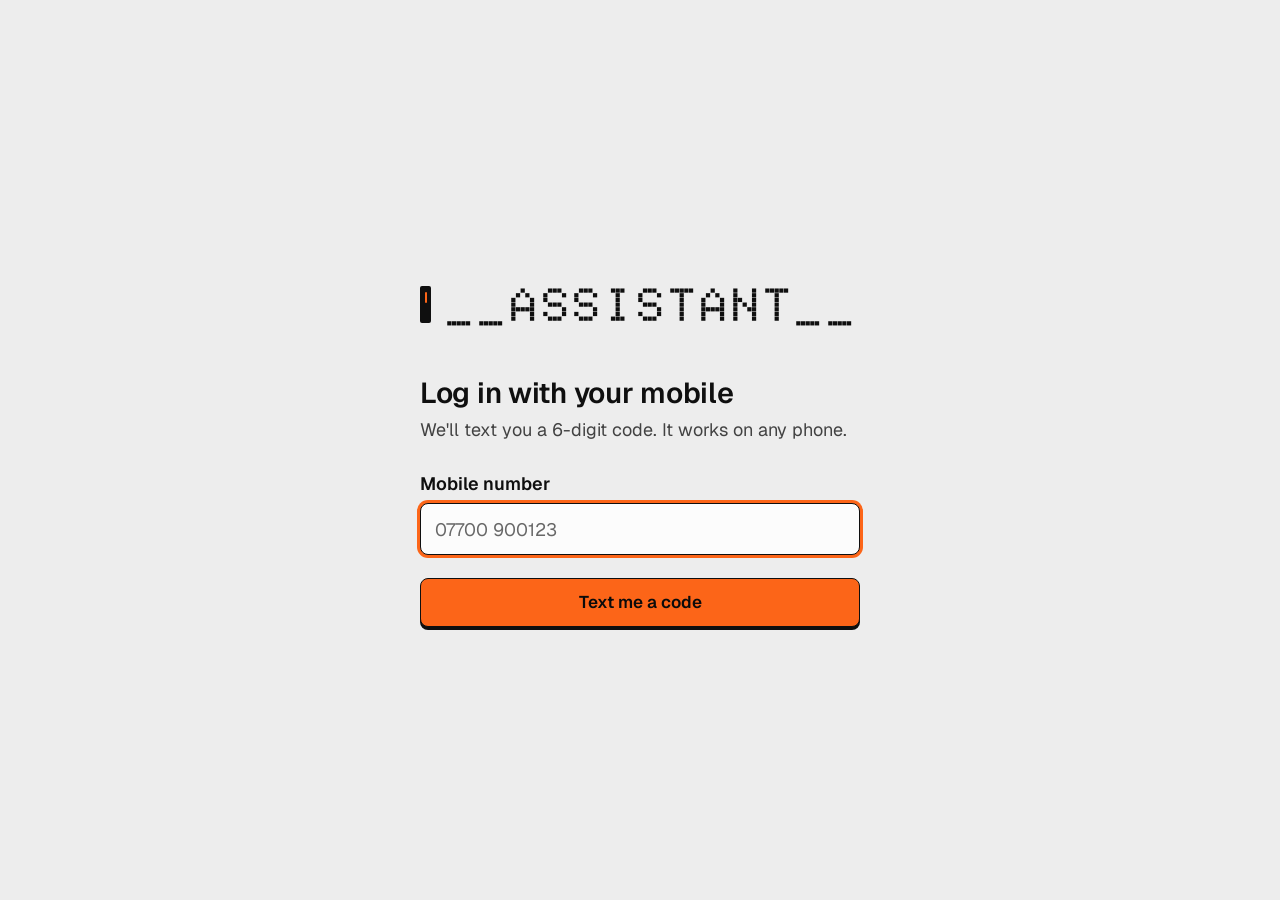
<file: backend/dashboard/index.html>
<!doctype html>
<html lang="en-GB" data-theme="light">
<head>
<meta charset="utf-8">
<meta name="viewport" content="width=device-width, initial-scale=1">
<title>__ASSISTANT__</title>
<link rel="icon" href="data:image/svg+xml,%3Csvg xmlns='http://www.w3.org/2000/svg' viewBox='0 0 32 32'%3E%3Crect x='7' y='2' width='18' height='28' rx='3' fill='%23141414'/%3E%3Crect x='10' y='6' width='12' height='8' rx='1' fill='%23ff6a1a'/%3E%3C/svg%3E">
<link rel="preconnect" href="https://fonts.googleapis.com">
<link rel="preconnect" href="https://fonts.gstatic.com" crossorigin>
<link href="https://fonts.googleapis.com/css2?family=Doto:wght@600;900&family=Geist+Mono:wght@400;500&family=Geist:wght@400;500;600;700&display=swap" rel="stylesheet">
<style>
:root {
  /* Instrument palette: neutral hardware body, black ink, one signal colour. */
  --body: oklch(0.945 0 0);
  --panel: oklch(0.99 0 0);
  --panel-2: oklch(0.965 0 0);
  --ink: oklch(0.17 0 0);
  --ink-2: oklch(0.38 0 0);
  --line: oklch(0.83 0 0);
  --line-strong: oklch(0.17 0 0);
  --signal: oklch(0.69 0.2 42);
  --signal-ink: oklch(0.5 0.17 40);
  --signal-wash: oklch(0.93 0.06 50);
  --danger: oklch(0.5 0.19 27);
  --danger-wash: oklch(0.94 0.04 27);
  --focus: oklch(0.69 0.2 42);
  --font-ui: "Geist", system-ui, -apple-system, "Segoe UI", sans-serif;
  --font-mono: "Geist Mono", ui-monospace, "SF Mono", Menlo, monospace;
  --font-dot: "Doto", var(--font-mono);
  --r: 8px;
  --ease: cubic-bezier(0.22, 1, 0.36, 1);
  --z-sticky: 10; --z-toast: 30;
  color-scheme: light;
}
/* Light is the default (projector-friendly); the status-bar toggle switches to dark. */
:root[data-theme="dark"] {
    --body: oklch(0.16 0 0); --panel: oklch(0.2 0 0); --panel-2: oklch(0.235 0 0);
    --ink: oklch(0.96 0 0); --ink-2: oklch(0.76 0 0); --line: oklch(0.33 0 0); --line-strong: oklch(0.85 0 0);
    --signal: oklch(0.72 0.19 45); --signal-ink: oklch(0.78 0.16 48); --signal-wash: oklch(0.3 0.07 45);
    --danger: oklch(0.72 0.16 25); --danger-wash: oklch(0.3 0.07 25);
    color-scheme: dark;
}

*, *::before, *::after { box-sizing: border-box; }
html { font-size: 18px; -webkit-text-size-adjust: 100%; }
@media (min-width: 1400px) { html { font-size: 20px; } }
body { margin: 0; background: var(--body); color: var(--ink); font-family: var(--font-ui); line-height: 1.5; overflow-x: hidden; -webkit-font-smoothing: antialiased; }
[hidden] { display: none !important; }
:focus-visible { outline: 3px solid var(--focus); outline-offset: 3px; border-radius: 4px; }
h1, h2, h3 { margin: 0; line-height: 1.15; text-wrap: balance; font-weight: 600; letter-spacing: -0.01em; }
p { margin: 0; text-wrap: pretty; }
.shell { max-width: 1120px; margin: 0 auto; padding: 0 16px; }
.mono { font-family: var(--font-mono); }
.dot { font-family: var(--font-dot); font-weight: 900; letter-spacing: 0.02em; font-variant-numeric: tabular-nums; }
.label { font-family: var(--font-mono); font-size: 0.72rem; letter-spacing: 0.06em; text-transform: uppercase; color: var(--ink-2); }
.sub { color: var(--ink-2); }

/* ---- status bar ---- */
.bar { position: sticky; top: 0; z-index: var(--z-sticky); background: var(--body); border-bottom: 1px solid var(--line); }
.bar .shell { display: flex; align-items: center; gap: 1rem; height: 3.25rem; }
.mark { display: flex; align-items: center; gap: 0.6rem; font-family: var(--font-dot); font-weight: 900; font-size: 1.35rem; letter-spacing: 0.08em; }
.mark i { width: 0.7rem; height: 1.15rem; border-radius: 2px; background: var(--ink); position: relative; }
.mark i::after { content: ""; position: absolute; inset: 0.18rem 0.14rem auto; height: 0.36rem; border-radius: 1px; background: var(--signal); }
.status { margin-left: auto; display: flex; align-items: center; gap: 1.1rem; font-family: var(--font-mono); font-size: 0.8rem; color: var(--ink-2); }
.bars { display: inline-flex; align-items: flex-end; gap: 2px; height: 0.8rem; }
.bars span { width: 3px; background: var(--ink); border-radius: 1px; }
.bars span:nth-child(1) { height: 25%; } .bars span:nth-child(2) { height: 50%; } .bars span:nth-child(3) { height: 75%; } .bars span:nth-child(4) { height: 100%; }
.live { display: inline-flex; align-items: center; gap: 0.4rem; }
.pulse { width: 0.5rem; height: 0.5rem; border-radius: 50%; background: var(--signal); position: relative; flex: none; }
.pulse::after { content: ""; position: absolute; inset: 0; border-radius: 50%; background: var(--signal); animation: ping 2.4s var(--ease) infinite; }
@keyframes ping { 0% { transform: scale(1); opacity: 0.6; } 70%, 100% { transform: scale(2.8); opacity: 0; } }
.theme { width: 1.9rem; height: 1.9rem; display: grid; place-items: center; border: 1px solid var(--line-strong); border-radius: 50%; background: var(--panel); cursor: pointer; padding: 0; }
.theme span { width: 0.8rem; height: 0.8rem; border-radius: 50%; border: 1.5px solid var(--ink); background: linear-gradient(90deg, var(--ink) 50%, transparent 50%); }
.clock { font-family: var(--font-dot); font-weight: 900; font-size: 1rem; color: var(--ink); letter-spacing: 0.06em; }

/* ---- dial module (the hero) ---- */
.dial { padding: 2.5rem 0 1.75rem; display: grid; grid-template-columns: minmax(0, 1fr) auto; gap: 1.5rem 2rem; align-items: end; }
.dial-number { display: block; font-size: clamp(2.4rem, 7vw, 4.75rem); line-height: 0.95; color: var(--ink); text-decoration: none; margin-top: 0.6rem; white-space: nowrap; }
.dial-number:hover { color: var(--signal-ink); }
.dial-meta { display: flex; gap: 0.6rem; flex-wrap: wrap; justify-content: flex-end; }
@media (max-width: 720px) { .dial { grid-template-columns: 1fr; } .dial-meta { justify-content: flex-start; } }

/* ---- keys (buttons) ---- */
.key {
  --key-bg: var(--panel); --key-ink: var(--ink);
  display: inline-flex; align-items: center; justify-content: center; gap: 0.5rem;
  min-height: 2.75rem; padding: 0.5rem 1.1rem; border-radius: var(--r);
  border: 1px solid var(--line-strong); background: var(--key-bg); color: var(--key-ink);
  box-shadow: 0 3px 0 var(--line-strong);
  font: 600 0.95rem/1 var(--font-ui); cursor: pointer; text-decoration: none;
  transition: transform 120ms var(--ease), box-shadow 120ms var(--ease), background-color 160ms var(--ease);
  margin-bottom: 3px;
}
.key:hover { --key-bg: var(--panel-2); }
.key:active { transform: translateY(3px); box-shadow: 0 0 0 var(--line-strong); }
.key:disabled { opacity: 0.55; cursor: progress; transform: none; }
.key-signal { --key-bg: var(--signal); --key-ink: oklch(0.15 0 0); }
.key-signal:hover { --key-bg: oklch(0.73 0.19 45); }
.key-danger { --key-ink: var(--danger); }
.key-danger:hover { --key-bg: var(--danger-wash); }
.key-sm { min-height: 2.4rem; padding: 0.35rem 0.85rem; font-size: 0.85rem; }
.key-wide { width: 100%; }
.linkish { background: none; border: 0; padding: 0; font: inherit; color: var(--ink); text-decoration: underline; text-underline-offset: 0.2em; cursor: pointer; }

/* ---- keypad tabs ---- */
.keypad { display: grid; grid-template-columns: repeat(4, minmax(0, 1fr)); gap: 0.6rem; padding-bottom: 2rem; border-bottom: 1px solid var(--line); }
.keypad button {
  text-align: left; padding: 0.7rem 0.9rem 0.75rem; min-height: 3.6rem;
  border: 1px solid var(--line-strong); border-radius: var(--r); background: var(--panel); color: var(--ink);
  box-shadow: 0 3px 0 var(--line-strong); cursor: pointer; font: 600 1rem/1.2 var(--font-ui);
  display: flex; flex-direction: column; gap: 0.15rem; margin-bottom: 3px;
  transition: transform 120ms var(--ease), box-shadow 120ms var(--ease), background-color 160ms var(--ease);
}
.keypad button .n { font-family: var(--font-mono); font-size: 0.72rem; font-weight: 500; color: var(--ink-2); }
.keypad button:hover { background: var(--panel-2); }
.keypad button[aria-selected="true"] { background: var(--ink); color: var(--body); transform: translateY(3px); box-shadow: 0 0 0 var(--line-strong); }
.keypad button[aria-selected="true"] .n { color: var(--signal); }
@media (max-width: 560px) { .keypad { grid-template-columns: repeat(2, minmax(0, 1fr)); } }

main { padding: 2.25rem 0 4rem; }
[data-view] { animation: viewIn 220ms var(--ease); }
@keyframes viewIn { from { opacity: 0; transform: translateY(6px); } to { opacity: 1; transform: none; } }

/* ---- overview ---- */
.greet h1 { font-size: 2.1rem; }
.greet p { margin-top: 0.4rem; max-width: 60ch; }
.readout { margin: 1.75rem 0 2.5rem; display: grid; grid-template-columns: repeat(3, minmax(0, 1fr)); background: var(--panel); border: 1px solid var(--line-strong); border-radius: var(--r); }
.readout > div { padding: 1rem 1.25rem 1.1rem; display: flex; flex-direction: column; gap: 0.35rem; }
.readout > div + div { border-left: 1px solid var(--line); }
.readout .dot { font-size: 2.6rem; line-height: 1; }
.readout .on { color: var(--signal-ink); }
@media (max-width: 560px) { .readout { grid-template-columns: 1fr; } .readout > div + div { border-left: 0; border-top: 1px solid var(--line); } }

.split { display: grid; grid-template-columns: minmax(0, 5fr) minmax(0, 7fr); gap: 2.5rem; }
@media (max-width: 860px) { .split { grid-template-columns: 1fr; } }
.section-head { display: flex; align-items: baseline; gap: 1rem; margin-bottom: 0.9rem; }
.section-head h2 { font-size: 1.2rem; }
.section-head .key, .section-head .linkish { margin-left: auto; }

.say { list-style: none; margin: 0; padding: 0; }
.say li { display: flex; gap: 0.85rem; align-items: baseline; padding: 0.7rem 0; border-top: 1px solid var(--line); }
.say li:last-child { border-bottom: 1px solid var(--line); }
.say .q { font-size: 1.05rem; }
.say .k { font-family: var(--font-mono); font-size: 0.72rem; color: var(--ink-2); min-width: 1.6rem; }
.note { margin-top: 0.9rem; font-size: 0.9rem; color: var(--ink-2); max-width: 52ch; }

/* ---- rows (contacts, reminders) ---- */
.rows { list-style: none; margin: 0; padding: 0; border-top: 1px solid var(--line-strong); }
.rows li { display: grid; align-items: center; gap: 0.5rem 1.25rem; padding: 0.95rem 0.5rem; border-bottom: 1px solid var(--line); border-radius: 4px; }
.rows .empty { display: block; color: var(--ink-2); padding: 1.25rem 0.5rem; }
.rows li.is-new { animation: arrive 2.6s var(--ease); }
@keyframes arrive { 0%, 35% { background: var(--signal-wash); } 100% { background: transparent; } }

.log li { grid-template-columns: 7.5rem minmax(0, 1fr) auto; }
.log .when { font-family: var(--font-mono); font-size: 0.85rem; line-height: 1.3; color: var(--ink-2); }
.log .when b { display: block; font-family: var(--font-dot); font-weight: 900; font-size: 1.25rem; color: var(--ink); letter-spacing: 0.04em; }
.log .what { font-weight: 500; font-size: 1.05rem; overflow-wrap: anywhere; }
@media (max-width: 560px) { .log li { grid-template-columns: 1fr auto; } .log .what { grid-column: 1 / -1; grid-row: 1; } }

.state { display: inline-flex; align-items: center; gap: 0.45rem; font-family: var(--font-mono); font-size: 0.75rem; letter-spacing: 0.06em; text-transform: uppercase; padding: 0.25rem 0.6rem; border-radius: 999px; border: 1px solid var(--line); white-space: nowrap; }
.state::before { content: ""; width: 0.5rem; height: 0.5rem; border-radius: 50%; border: 1.5px solid currentColor; }
.state.queued { color: var(--signal-ink); border-color: currentColor; }
.state.queued::before { background: var(--signal); border-color: var(--signal); }
.state.sent { color: var(--ink-2); }
.state.sent::before { background: currentColor; }

.people li { grid-template-columns: minmax(0, 1.2fr) minmax(0, 1fr) auto; }
.people .who { font-weight: 600; font-size: 1.05rem; overflow-wrap: anywhere; }
.tags { display: flex; gap: 0.35rem; flex-wrap: wrap; margin-top: 0.3rem; }
.tag { font-family: var(--font-mono); font-size: 0.72rem; padding: 0.1rem 0.5rem; border: 1px solid var(--line); border-radius: 999px; color: var(--ink-2); }
.people .how { font-family: var(--font-mono); font-size: 0.85rem; color: var(--ink-2); line-height: 1.6; overflow-wrap: anywhere; }
.people .how span { display: block; }
.people .acts { display: flex; gap: 0.5rem; }
@media (max-width: 720px) { .people li { grid-template-columns: 1fr; } }

/* ---- forms ---- */
.panel { background: var(--panel); border: 1px solid var(--line-strong); border-radius: var(--r); padding: 1.4rem; }
.editor { margin-bottom: 1.5rem; animation: viewIn 220ms var(--ease); }
.editor h3 { font-size: 1.1rem; margin-bottom: 1rem; }
.fields { display: grid; grid-template-columns: repeat(2, minmax(0, 1fr)); gap: 1rem 1.25rem; }
@media (max-width: 640px) { .fields { grid-template-columns: 1fr; } }
.field label, .field .lbl { display: block; font-weight: 600; margin-bottom: 0.35rem; }
.hint { display: block; font-weight: 400; font-size: 0.85rem; color: var(--ink-2); margin-top: 0.1rem; }
input[type=text], input[type=tel], input[type=email] {
  width: 100%; min-height: 2.9rem; padding: 0.55rem 0.8rem; font: 400 1rem var(--font-ui); color: var(--ink);
  background: var(--panel); border: 1px solid var(--line-strong); border-radius: var(--r);
  transition: box-shadow 160ms var(--ease);
}
input::placeholder { color: var(--ink-2); opacity: 0.8; }
input:focus-visible { outline: none; box-shadow: 0 0 0 3px var(--focus); }
.actions { display: flex; gap: 0.75rem; flex-wrap: wrap; justify-content: flex-end; margin-top: 1.25rem; }
.err { color: var(--danger); background: var(--danger-wash); border: 1px solid currentColor; border-radius: var(--r); padding: 0.65rem 0.9rem; margin-bottom: 1rem; font-weight: 500; }

.settings { display: grid; grid-template-columns: minmax(0, 7fr) minmax(0, 5fr); gap: 2rem; align-items: start; }
@media (max-width: 860px) { .settings { grid-template-columns: 1fr; } }
.settings .field { padding: 1.1rem 0; border-bottom: 1px solid var(--line); }
.settings .field:first-of-type { padding-top: 0; }
.field label.check { display: flex; gap: 0.8rem; align-items: flex-start; cursor: pointer; font-weight: 400; }
.check input { width: 1.35rem; height: 1.35rem; margin: 0.15rem 0 0; accent-color: var(--signal); flex: none; }
.gmail { display: flex; align-items: center; gap: 0.6rem; margin-top: 0.3rem; font-weight: 500; }

/* ---- login ---- */
.gate { min-height: 100dvh; display: grid; place-items: center; padding: 2rem 16px; }
.gate-box { width: min(440px, 100%); }
.gate .mark { font-size: 2.6rem; gap: 0.9rem; margin-bottom: 2rem; }
.gate .mark i { width: 1.25rem; height: 2.05rem; }
.gate .mark i::after { inset: 0.3rem 0.25rem auto; height: 0.65rem; }
.gate h1 { font-size: 1.6rem; margin-bottom: 0.4rem; }
.gate p.sub { margin-bottom: 1.5rem; }
.gate .field { margin-bottom: 1.25rem; }
.code-input { font-family: var(--font-dot) !important; font-weight: 900 !important; font-size: 2.4rem !important; letter-spacing: 0.35em; text-align: center; min-height: 4.2rem !important; padding-left: 0.35em !important; }
.gate-foot { margin-top: 1.5rem; font-size: 0.9rem; color: var(--ink-2); }

.toast { position: fixed; left: 50%; bottom: 1.5rem; transform: translateX(-50%); z-index: var(--z-toast); background: var(--ink); color: var(--body); padding: 0.7rem 1.15rem; border-radius: var(--r); font-weight: 500; max-width: calc(100vw - 32px); animation: viewIn 200ms var(--ease); }

@media (prefers-reduced-motion: reduce) {
  *, *::before, *::after { animation-duration: 1ms !important; animation-iteration-count: 1 !important; transition-duration: 1ms !important; }
  .pulse::after { display: none; }
  .rows li.is-new { animation: none; background: var(--signal-wash); }
}
</style>
</head>
<body>

<!-- ============ Login ============ -->
<section id="login" class="gate" hidden>
  <div class="gate-box">
    <div class="mark"><i aria-hidden="true"></i>__ASSISTANT__</div>
    <div id="login-error" class="err" role="alert" hidden></div>

    <form id="phone-form">
      <h1>Log in with your mobile</h1>
      <p class="sub">We'll text you a 6-digit code. It works on any phone.</p>
      <div class="field">
        <label for="phone">Mobile number</label>
        <input id="phone" type="tel" inputmode="tel" autocomplete="tel" placeholder="07700 900123" required>
      </div>
      <button class="key key-signal key-wide" type="submit">Text me a code</button>
    </form>

    <form id="code-form" hidden>
      <h1>Enter the code</h1>
      <p class="sub">Sent to <strong id="code-phone" class="mono"></strong>. It lasts 10 minutes.</p>
      <div class="field">
        <label for="code">6-digit code</label>
        <input id="code" class="code-input" type="text" inputmode="numeric" autocomplete="one-time-code" maxlength="6" pattern="\d{6}" required>
      </div>
      <button class="key key-signal key-wide" type="submit">Log in</button>
      <p class="gate-foot"><button class="linkish" type="button" id="change-number">Use a different number</button></p>
    </form>

    <form id="name-form" hidden>
      <h1>What's your first name?</h1>
      <p class="sub">Texts you send through __ASSISTANT__ start with it, like "Adam: on my way".</p>
      <div class="field">
        <label for="reg-name">First name</label>
        <input id="reg-name" type="text" autocomplete="given-name" required>
      </div>
      <button class="key key-signal key-wide" type="submit">Create my account</button>
    </form>
  </div>
</section>

<!-- ============ App ============ -->
<div id="app" hidden>
  <header class="bar">
    <div class="shell">
      <div class="mark"><i aria-hidden="true"></i>__ASSISTANT__</div>
      <div class="status">
        <span class="bars" aria-hidden="true"><span></span><span></span><span></span><span></span></span>
        <span class="live" title="This page updates by itself while you're on a call"><span class="pulse" aria-hidden="true"></span>Live</span>
        <span class="clock" id="clock" aria-label="UK time"></span>
        <button class="theme" id="theme" type="button" aria-label="Switch to dark mode" aria-pressed="false"><span aria-hidden="true"></span></button>
      </div>
    </div>
  </header>

  <div class="shell">
    <section class="dial" aria-label="Call __ASSISTANT__">
      <div>
        <span class="label">Call from any phone</span>
        <a class="dial-number dot" id="service-number" href="tel:">-- --</a>
      </div>
      <div class="dial-meta">
        <a class="key key-signal" id="dial-key" href="tel:">Call now</a>
        <button class="key" type="button" id="copy-number">Copy number</button>
      </div>
    </section>

    <nav class="keypad" role="tablist" aria-label="Account sections">
      <button role="tab" data-tab="overview" aria-selected="true"><span class="n">1</span>Overview</button>
      <button role="tab" data-tab="contacts"><span class="n">2</span>Contacts</button>
      <button role="tab" data-tab="reminders"><span class="n">3</span>Reminders</button>
      <button role="tab" data-tab="settings"><span class="n">4</span>Settings</button>
    </nav>

    <main>
      <!-- Overview -->
      <section data-view="overview">
        <div class="greet">
          <h1 id="hello">Hello.</h1>
          <p class="sub" id="greet-sub"></p>
        </div>
        <div class="readout" role="group" aria-label="Your account at a glance">
          <div><span class="label">Contacts</span><span class="dot" id="stat-contacts">00</span></div>
          <div><span class="label">Reminders queued</span><span class="dot" id="stat-pending">00</span></div>
          <div><span class="label">Gmail</span><span class="dot" id="stat-email">--</span></div>
        </div>
        <div class="split">
          <div>
            <div class="section-head"><h2>Things to say</h2></div>
            <ul class="say">
              <li><span class="k">01</span><span class="q">"Remind me at 8pm to call the dentist."</span></li>
              <li><span class="k">02</span><span class="q">"Text Mum, I'm on my way."</span></li>
              <li><span class="k">03</span><span class="q">"Email Sarah that I'll be late tomorrow."</span></li>
              <li><span class="k">04</span><span class="q">"Read my emails."</span></li>
            </ul>
            <p class="note">__ASSISTANT__ reads every email and text back to you and only sends it after you say yes.</p>
          </div>
          <div>
            <div class="section-head"><h2>Coming up</h2><button class="linkish" data-go="reminders">All reminders</button></div>
            <ul class="rows log" id="next-reminders"></ul>
          </div>
        </div>
      </section>

      <!-- Contacts -->
      <section data-view="contacts" hidden>
        <div class="section-head"><h2>Contacts</h2><button class="key key-signal key-sm" id="add-contact">Add contact</button></div>
        <form class="panel editor" id="contact-form" hidden>
          <h3 id="contact-title">New contact</h3>
          <div id="contact-error" class="err" role="alert" hidden></div>
          <div class="fields">
            <div class="field"><label for="c-name">Name</label><input id="c-name" type="text" required></div>
            <div class="field"><label for="c-aliases">Nicknames <span class="hint">Other names you might say, e.g. Mum, Mom</span></label><input id="c-aliases" type="text"></div>
            <div class="field"><label for="c-phone">Mobile number</label><input id="c-phone" type="tel" inputmode="tel" placeholder="07700 900123"></div>
            <div class="field"><label for="c-email">Email</label><input id="c-email" type="email" placeholder="name@example.com"></div>
          </div>
          <div class="actions">
            <button class="key" type="button" id="contact-cancel">Cancel</button>
            <button class="key key-signal" type="submit" id="contact-save">Save contact</button>
          </div>
        </form>
        <ul class="rows people" id="contacts"></ul>
      </section>

      <!-- Reminders -->
      <section data-view="reminders" hidden>
        <div class="section-head"><h2>Reminders</h2></div>
        <p class="sub" style="margin:-0.4rem 0 1.1rem">Set by voice. Each one arrives as a text at the time you asked for, even after you hang up.</p>
        <ul class="rows log" id="reminders"></ul>
      </section>

      <!-- Settings -->
      <section data-view="settings" hidden>
        <div class="settings">
          <form id="settings-form">
            <div class="section-head"><h2>How __ASSISTANT__ sends for you</h2></div>
            <div class="field">
              <label for="set-name">Your name <span class="hint">Texts start with this, like "Adam: on my way".</span></label>
              <input id="set-name" type="text" required>
            </div>
            <div class="field">
              <label for="set-signature">Email sign-off <span class="hint">Added to the end of every email you send by voice.</span></label>
              <input id="set-signature" type="text" maxlength="200">
            </div>
            <div class="field">
              <label class="check"><input id="set-intl" type="checkbox"><span><strong>Allow texts to non-UK numbers</strong><span class="hint">International texts cost more to send.</span></span></label>
            </div>
            <div class="actions" style="justify-content:flex-start"><button class="key key-signal" type="submit">Save settings</button></div>
          </form>
          <div class="panel">
            <span class="label">Gmail</span>
            <p class="gmail" id="gmail-status"></p>
            <p class="sub" id="gmail-note" style="margin-top:0.4rem;font-size:0.9rem"></p>
            <hr style="border:0;border-top:1px solid var(--line);margin:1.25rem 0">
            <span class="label">Logged in as</span>
            <p class="mono" id="me-phone" style="margin:0.3rem 0 1rem;font-size:1.05rem"></p>
            <button class="key key-sm" id="logout">Log out</button>
          </div>
        </div>
      </section>
    </main>
  </div>
</div>

<div id="toast" class="toast" role="status" hidden></div>

<script>
const API = '__API_BASE__/brick';
const $ = s => document.querySelector(s);
const $$ = s => [...document.querySelectorAll(s)];
const state = { token: null, data: null, pending: null, editing: null, seen: null };

// Served from a sandboxed n8n webhook where storage may be blocked, so the session lives in the URL hash.
function saveToken(t) {
  state.token = t;
  history.replaceState(null, '', t ? '#t=' + encodeURIComponent(t) : location.pathname + location.search);
  try { t ? localStorage.setItem('brick_token', t) : localStorage.removeItem('brick_token'); } catch (e) {}
}
function loadToken() {
  const m = location.hash.match(/t=([^&]+)/);
  if (m) return decodeURIComponent(m[1]);
  try { return localStorage.getItem('brick_token'); } catch (e) { return null; }
}

async function call(path, body) {
  const opts = body === undefined ? {} : { method: 'POST', headers: { 'Content-Type': 'application/json' }, body: JSON.stringify({ ...body, token: state.token }) };
  const url = API + path + (body === undefined ? (path.includes('?') ? '&' : '?') + 'token=' + encodeURIComponent(state.token || '') : '');
  const res = await fetch(url, opts);
  let json = {};
  try { json = await res.json(); } catch (e) {}
  if (!res.ok && !json.status) json = { status: 'error', message: 'Something went wrong. Please try again.' };
  if (json.status === 'unauthorised') { logout(); throw new Error(json.message); }
  return json;
}

const esc = s => String(s ?? '').replace(/[&<>"']/g, c => ({ '&': '&amp;', '<': '&lt;', '>': '&gt;', '"': '&quot;', "'": '&#39;' }[c]));
const prettyPhone = p => { const d = String(p || '').replace(/\D/g, ''); return d.startsWith('44') && d.length === 12 ? `0${d.slice(2, 6)} ${d.slice(6)}` : (p || ''); };
const pad2 = n => String(n).padStart(2, '0');
const ukTime = d => d.toLocaleTimeString('en-GB', { timeZone: 'Europe/London', hour: '2-digit', minute: '2-digit' });
const ukDay = d => {
  const key = x => x.toLocaleDateString('en-GB', { timeZone: 'Europe/London' });
  const now = new Date(), tom = new Date(Date.now() + 864e5);
  if (key(d) === key(now)) return 'Today';
  if (key(d) === key(tom)) return 'Tomorrow';
  return d.toLocaleDateString('en-GB', { timeZone: 'Europe/London', weekday: 'short', day: 'numeric', month: 'short' });
};
function toast(msg) { const t = $('#toast'); t.textContent = msg; t.hidden = false; clearTimeout(toast.t); toast.t = setTimeout(() => t.hidden = true, 3000); }
function busy(btn, on) { if (btn) btn.disabled = on; }
function showError(el, msg) { el.textContent = msg || ''; el.hidden = !msg; }
function tick() { $('#clock').textContent = ukTime(new Date()); }

/* ---------- login ---------- */
function showLogin(step) {
  $('#app').hidden = true; $('#login').hidden = false;
  for (const id of ['phone-form', 'code-form', 'name-form']) $('#' + id).hidden = id !== step;
  showError($('#login-error'));
  setTimeout(() => $('#' + step + ' input').focus(), 0);
}
const offline = () => showError($('#login-error'), "Couldn't reach Brick. Check your connection and try again.");
$('#phone-form').addEventListener('submit', async e => {
  e.preventDefault(); const btn = e.submitter; busy(btn, true);
  try {
    const r = await call('/auth/request-code', { phone: $('#phone').value });
    if (r.status !== 'sent') return showError($('#login-error'), r.message);
    state.pending = r; $('#code-phone').textContent = prettyPhone(r.phone); $('#code').value = '';
    showLogin('code-form');
  } catch (err) { offline(); } finally { busy(btn, false); }
});
$('#code-form').addEventListener('submit', async e => {
  e.preventDefault(); const btn = e.submitter; busy(btn, true);
  try {
    const r = await call('/auth/verify', { phone: state.pending.phone, exp: state.pending.exp, code: $('#code').value });
    if (r.status !== 'ok') return showError($('#login-error'), r.message);
    saveToken(r.token);
    if (r.registered) start(); else showLogin('name-form');
  } catch (err) { offline(); } finally { busy(btn, false); }
});
$('#name-form').addEventListener('submit', async e => {
  e.preventDefault(); const btn = e.submitter; busy(btn, true);
  try {
    const r = await call('/register', { name: $('#reg-name').value });
    if (r.status !== 'registered' && r.status !== 'exists') return showError($('#login-error'), r.message);
    start();
  } catch (err) { offline(); } finally { busy(btn, false); }
});
$('#change-number').addEventListener('click', () => showLogin('phone-form'));
function logout() { saveToken(null); state.data = null; state.seen = null; clearInterval(state.timer); showLogin('phone-form'); }
$('#logout').addEventListener('click', logout);

/* ---------- tabs (also keys 1-4, like the phone keypad) ---------- */
const TABS = ['overview', 'contacts', 'reminders', 'settings'];
function setTab(name) {
  $$('.keypad button').forEach(b => { const on = b.dataset.tab === name; b.setAttribute('aria-selected', String(on)); b.tabIndex = on ? 0 : -1; });
  $$('[data-view]').forEach(v => v.hidden = v.dataset.view !== name);
}
$$('.keypad button').forEach(b => b.addEventListener('click', () => setTab(b.dataset.tab)));
$$('[data-go]').forEach(b => b.addEventListener('click', () => setTab(b.dataset.go)));
document.addEventListener('keydown', e => {
  if ($('#app').hidden || e.metaKey || e.ctrlKey || e.altKey || /INPUT|TEXTAREA|SELECT/.test(document.activeElement.tagName)) return;
  const i = Number(e.key) - 1;
  if (i >= 0 && i < TABS.length) { setTab(TABS[i]); $(`.keypad [data-tab="${TABS[i]}"]`).focus(); }
});

/* ---------- data ---------- */
async function refresh() {
  const d = await call('/dashboard');
  if (d.status !== 'ok') return;
  if (!d.user) return showLogin('name-form');
  const first = !state.data;
  state.data = d;
  render(first);
}

function reminderRow(r, fresh) {
  const queued = r.status === 'pending', t = new Date(r.remind_at);
  return `<li class="${fresh ? 'is-new' : ''}">
    <div class="when"><b>${esc(ukTime(t))}</b>${esc(ukDay(t))}</div>
    <div class="what">${esc(r.text)}</div>
    <span class="state ${queued ? 'queued' : 'sent'}">${queued ? 'Queued' : 'Sent'}</span></li>`;
}

function render(first) {
  const { user, contacts, reminders, service_number } = state.data;
  const num = prettyPhone(service_number);
  $('#service-number').textContent = num || 'Not set';
  for (const a of [$('#service-number'), $('#dial-key')]) a.href = 'tel:' + (service_number || '');
  $('#hello').textContent = `Hello, ${user.name}.`;
  $('#greet-sub').textContent = `Call ${num} from ${prettyPhone(user.phone)} and __ASSISTANT__ knows it's you. Anything you set up by voice appears here as it happens.`;
  $('#me-phone').textContent = prettyPhone(user.phone);

  // New rows since the last refresh get a brief highlight, so changes made on a call are visible.
  const seen = state.seen;
  const ids = new Set([...contacts.map(c => 'c' + c.id + c.name), ...reminders.map(r => 'r' + r.id)]);
  const fresh = key => seen && !seen.has(key);
  state.seen = ids;

  const pending = reminders.filter(r => r.status === 'pending').sort((a, b) => String(a.remind_at).localeCompare(String(b.remind_at)));
  $('#stat-contacts').textContent = pad2(contacts.length);
  $('#stat-pending').textContent = pad2(pending.length);
  $('#stat-email').textContent = user.email_connected ? 'ON' : 'OFF';
  $('#stat-email').classList.toggle('on', !!user.email_connected);

  const upcoming = pending.slice(0, 4);
  $('#next-reminders').innerHTML = upcoming.map(r => reminderRow(r, fresh('r' + r.id))).join('')
    || '<li class="empty">Nothing queued. Call and say "Remind me at…"</li>';
  $('#reminders').innerHTML = reminders.map(r => reminderRow(r, fresh('r' + r.id))).join('')
    || '<li class="empty">No reminders yet. Call and say "Remind me in ten minutes to…"</li>';

  $('#contacts').innerHTML = contacts.map(c => {
    const tags = String(c.aliases || '').split(',').map(s => s.trim()).filter(Boolean);
    return `<li class="${fresh('c' + c.id + c.name) ? 'is-new' : ''}">
      <div><div class="who">${esc(c.name)}</div>${tags.length ? `<div class="tags">${tags.map(t => `<span class="tag">${esc(t)}</span>`).join('')}</div>` : ''}</div>
      <div class="how">${c.phone ? `<span>${esc(prettyPhone(c.phone))}</span>` : ''}${c.email ? `<span>${esc(c.email)}</span>` : ''}</div>
      <div class="acts"><button class="key key-sm" data-edit="${c.id}" aria-label="Edit ${esc(c.name)}">Edit</button>
      <button class="key key-sm key-danger" data-del="${c.id}" aria-label="Delete ${esc(c.name)}">Delete</button></div></li>`;
  }).join('') || '<li class="empty">No contacts yet. Add one here, or say "Save a contact" on a call.</li>';

  // Don't overwrite the settings form while someone is typing in it.
  if (first || !$('#settings-form').contains(document.activeElement)) {
    $('#set-name').value = user.name;
    $('#set-signature').value = user.email_signature || '';
    $('#set-intl').checked = !!user.allow_international;
  }
  $('#gmail-status').innerHTML = user.email_connected
    ? '<span class="state queued">Connected</span>' : '<span class="state sent">Not connected</span>';
  $('#gmail-note').textContent = user.email_connected
    ? 'You can send emails and hear your unread ones by voice.'
    : 'For the demo, one Gmail account is linked by the Brick team.';
}

/* ---------- contacts ---------- */
function openEditor(c) {
  state.editing = c || null;
  $('#contact-title').textContent = c ? `Edit ${c.name}` : 'New contact';
  $('#contact-save').textContent = c ? 'Save changes' : 'Save contact';
  $('#c-name').value = c ? c.name : ''; $('#c-aliases').value = c ? c.aliases : '';
  $('#c-phone').value = c ? prettyPhone(c.phone) : ''; $('#c-email').value = c ? c.email : '';
  showError($('#contact-error'));
  $('#contact-form').hidden = false; $('#c-name').focus();
}
function closeEditor() { $('#contact-form').hidden = true; state.editing = null; }
$('#add-contact').addEventListener('click', () => openEditor(null));
$('#contact-cancel').addEventListener('click', closeEditor);
$('#contact-form').addEventListener('keydown', e => { if (e.key === 'Escape') closeEditor(); });
$('#contacts').addEventListener('click', async e => {
  const btn = e.target.closest('button'); if (!btn) return;
  const id = btn.dataset.edit || btn.dataset.del;
  const c = state.data.contacts.find(x => String(x.id) === id);
  if (!c) return;
  if (btn.dataset.edit) return openEditor(c);
  if (!confirm(`Delete ${c.name}? Brick won't recognise this name on calls any more.`)) return;
  busy(btn, true);
  try {
    const r = await call('/contacts/delete', { id: c.id, match_name: c.name });
    toast(r.status === 'deleted' ? `Deleted ${c.name}` : r.message);
    setTimeout(refresh, 1500);
  } catch (err) { toast("Couldn't delete. Try again."); busy(btn, false); }
});
$('#contact-form').addEventListener('submit', async e => {
  e.preventDefault(); const btn = $('#contact-save'); busy(btn, true);
  const fields = { name: $('#c-name').value, aliases: $('#c-aliases').value, phone: $('#c-phone').value, email: $('#c-email').value };
  try {
    const c = state.editing;
    const r = c ? await call('/contacts/update', { id: c.id, match_name: c.name, ...fields }) : await call('/contacts', fields);
    if (r.status !== 'saved') return showError($('#contact-error'), r.message);
    closeEditor(); toast(`Saved ${r.name}`);
    setTimeout(refresh, 1500);
  } catch (err) { showError($('#contact-error'), "Couldn't save. Try again."); }
  finally { busy(btn, false); }
});

/* ---------- settings ---------- */
$('#settings-form').addEventListener('submit', async e => {
  e.preventDefault(); const btn = e.submitter; busy(btn, true);
  try {
    const r = await call('/me', { name: $('#set-name').value, email_signature: $('#set-signature').value, allow_international: $('#set-intl').checked });
    if (r.status !== 'saved') return toast(r.message);
    Object.assign(state.data.user, r.user); render(false); toast('Settings saved');
  } catch (err) { toast("Couldn't save. Try again."); }
  finally { busy(btn, false); }
});
$('#copy-number').addEventListener('click', async () => {
  const n = state.data && prettyPhone(state.data.service_number);
  try { await navigator.clipboard.writeText(n); toast('Number copied'); } catch (e) { toast(n); }
});

function start() {
  $('#login').hidden = true; $('#app').hidden = false; setTab('overview');
  tick(); clearInterval(state.clock); state.clock = setInterval(tick, 10000);
  refresh().catch(() => toast("Couldn't load your account."));
  clearInterval(state.timer);
  // Poll so changes made by voice on a call show up live.
  state.timer = setInterval(() => { if (!document.hidden && $('#contact-form').hidden) refresh().catch(() => {}); }, 8000);
}

function setTheme(t) {
  document.documentElement.dataset.theme = t;
  $('#theme').setAttribute('aria-pressed', String(t === 'dark'));
  $('#theme').setAttribute('aria-label', t === 'dark' ? 'Switch to light mode' : 'Switch to dark mode');
  try { localStorage.setItem('brick_theme', t); } catch (e) {}
}
$('#theme').addEventListener('click', () => setTheme(document.documentElement.dataset.theme === 'dark' ? 'light' : 'dark'));
try { const t = localStorage.getItem('brick_theme'); if (t) setTheme(t); } catch (e) {}

state.token = loadToken();
if (state.token) start(); else showLogin('phone-form');
</script>
</body>
</html>
</file>
